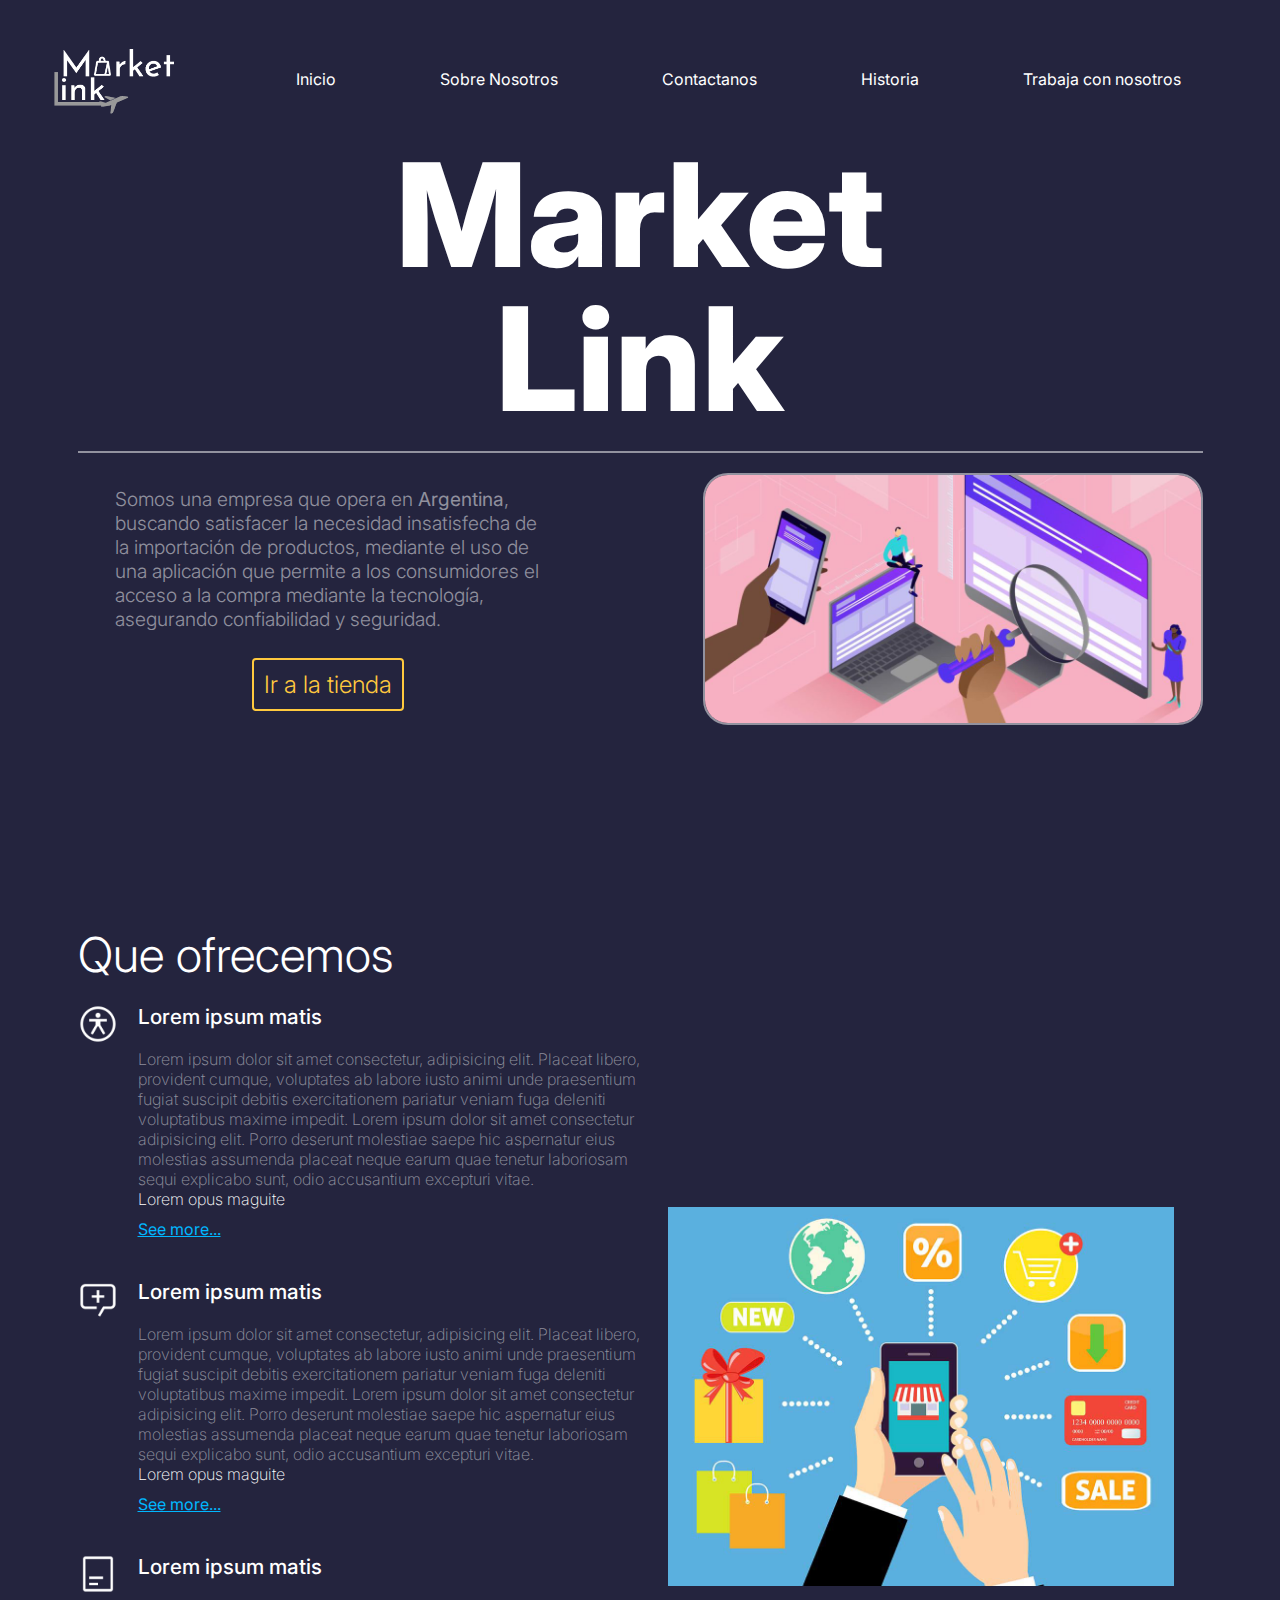
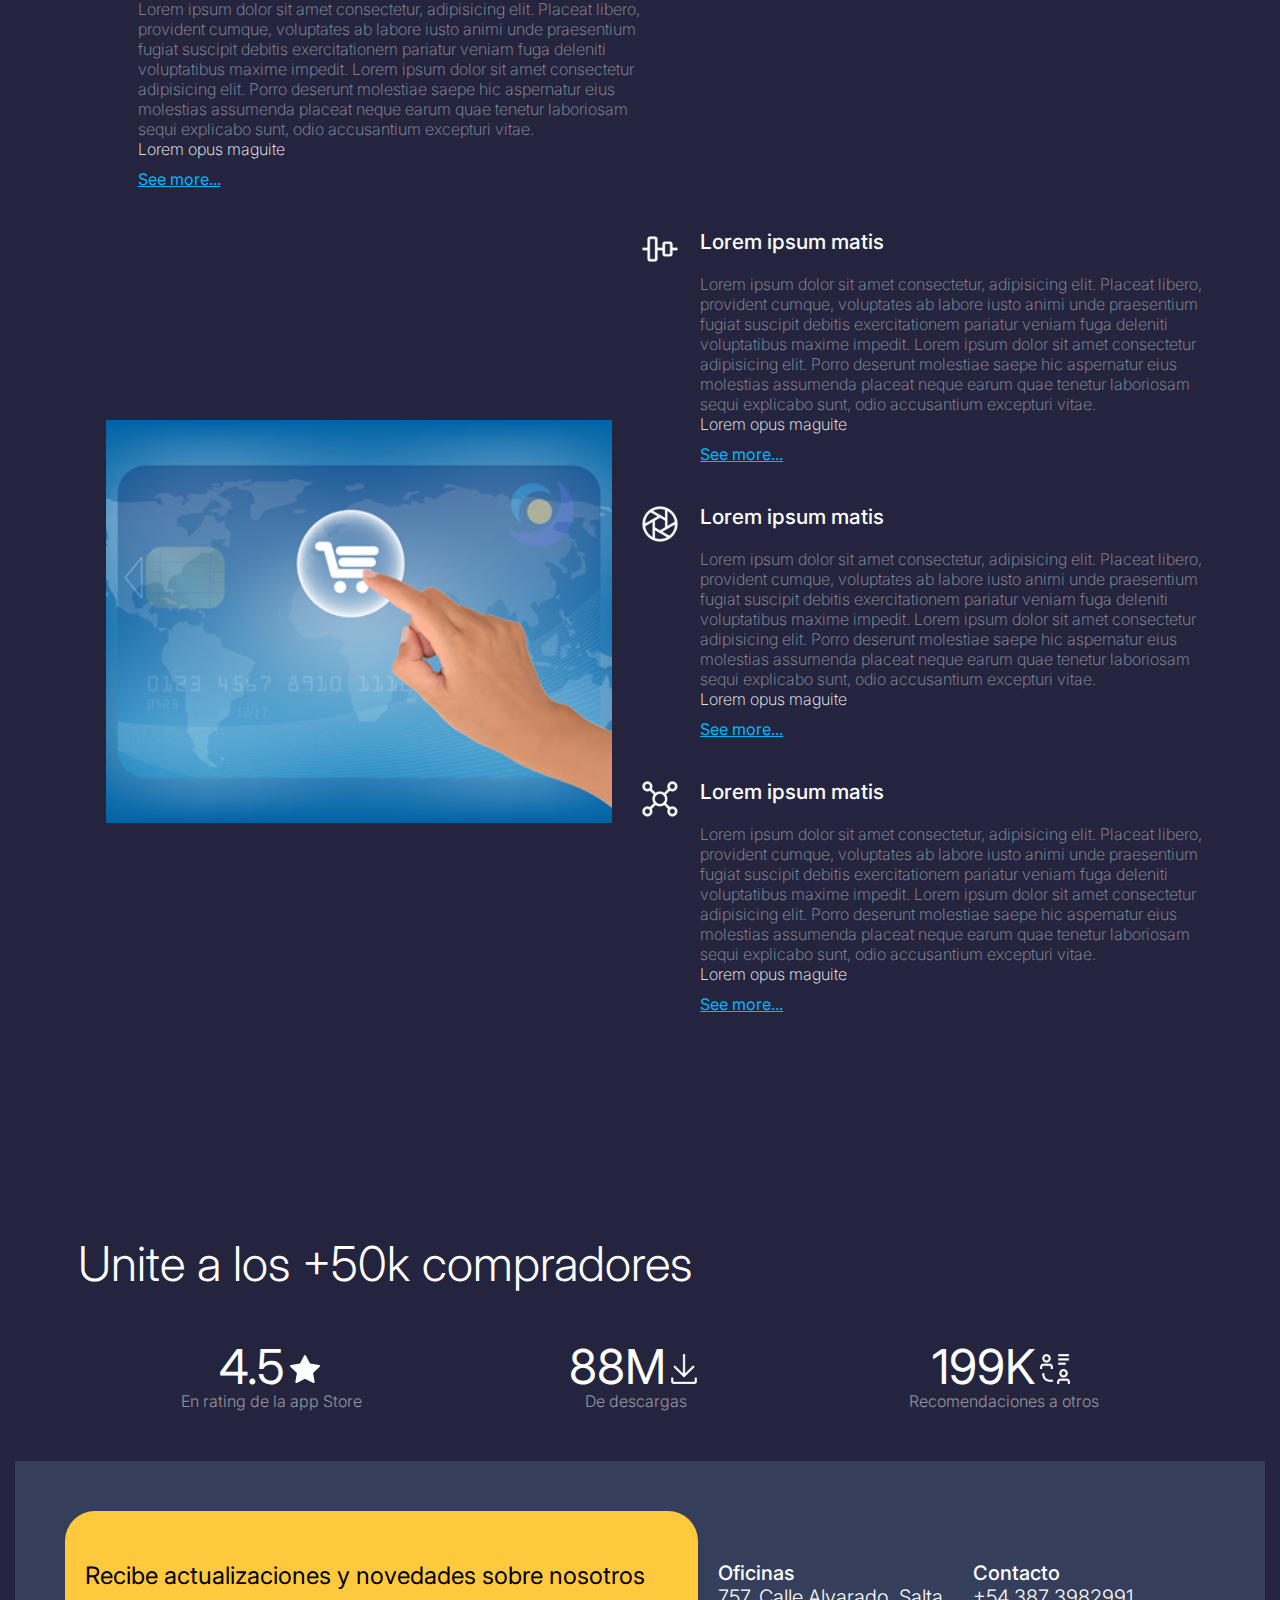
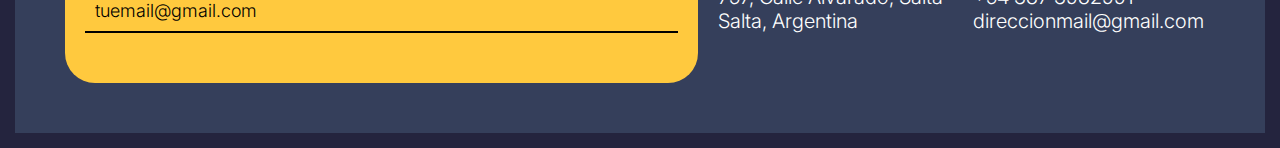
<file: index.html>
<!DOCTYPE html>
<html lang="en">
<head>
  <meta charset="UTF-8">
  <meta http-equiv="X-UA-Compatible" content="IE=edge">
  <meta name="viewport" content="width=device-width, initial-scale=1.0">
  <meta name="keywords" content="MERCADO, TIENDA, SHOP, ECOMERCE, ARGENTINA, MARKET, PRODUCTOS, COMPRA, VENTA">
  <meta name="description" content="Pagina principal de MarketLink, la pagina numero 1 de compras online en Argentina">
  <title>MarketLink Inicio</title>
  <link rel="stylesheet" href="./css/style.css">
  <link rel="stylesheet" href="https://cdnjs.cloudflare.com/ajax/libs/animate.css/4.1.1/animate.min.css">
  <!-- Este linkeo debe descomentarse unicamente en vista desktop, en mobile permanecer comentado ya que produce errores -->
</head>
<body>
  <header>
    <img src="./img/logotipoclaro.png" alt="Logo">
    <ul>
      <a href="./index.html">Inicio</a>
      <a href="#">Sobre Nosotros</a>
      <a href="./html/contacto.html">Contactanos</a>
      <a href="#">Historia</a>
      <a href="#">Trabaja con nosotros</a>
    </ul>
  </header>
  <main>
    <section class="hero-1">
      <h1 class="animate__slideInLeft tittle">Market</h1>
      <h1 class="animate__slideInLeft tittle">Link</h1>
    </section>
    <hr>
    <section class="hero-2">
      <div>
        <h3>Somos una empresa que opera en <strong>Argentina</strong>, buscando satisfacer la necesidad insatisfecha de la importación de productos, mediante el uso de una aplicación que permite a los consumidores el acceso a la compra mediante la tecnología, asegurando confiabilidad y seguridad.</h3>
        <button>Ir a la tienda</button>
      </div>
      <img src="./img/hero1img.jpg" alt="Demostrative-img">
    </section>
    <section class="hero-3">
      <h2>Que ofrecemos</h2>
      <div class="grid-hero3">
        <div class="ofr">
        <img src="./img/carbon_accessibility-alt.png" alt="Imagen de icono">
        <div>
          <h5>Lorem ipsum matis</h5>
          <p>Lorem ipsum dolor sit amet consectetur, adipisicing elit. Placeat libero, provident cumque, voluptates ab labore iusto animi unde praesentium fugiat suscipit debitis exercitationem pariatur veniam fuga deleniti voluptatibus maxime impedit. Lorem ipsum dolor sit amet consectetur adipisicing elit. Porro deserunt molestiae saepe hic aspernatur eius molestias assumenda placeat neque earum quae tenetur laboriosam sequi explicabo sunt, odio accusantium excepturi vitae.</p>
          <h6>Lorem opus maguite</h6>
          <a href="">See more...</a>
        </div>
      </div>
      <div class="ofr">
        <img src="./img/carbon_add-comment.png" alt="Imagen de icono">
        <div>
          <h5>Lorem ipsum matis</h5>
          <p>Lorem ipsum dolor sit amet consectetur, adipisicing elit. Placeat libero, provident cumque, voluptates ab labore iusto animi unde praesentium fugiat suscipit debitis exercitationem pariatur veniam fuga deleniti voluptatibus maxime impedit. Lorem ipsum dolor sit amet consectetur adipisicing elit. Porro deserunt molestiae saepe hic aspernatur eius molestias assumenda placeat neque earum quae tenetur laboriosam sequi explicabo sunt, odio accusantium excepturi vitae.</p>
          <h6>Lorem opus maguite</h6>
          <a href="">See more...</a>
        </div>
      </div>
      <div class="ofr">
        <img src="./img/carbon_align-box-bottom-left.png" alt="Imagen de icono">
        <div>
          <h5>Lorem ipsum matis</h5>
          <p>Lorem ipsum dolor sit amet consectetur, adipisicing elit. Placeat libero, provident cumque, voluptates ab labore iusto animi unde praesentium fugiat suscipit debitis exercitationem pariatur veniam fuga deleniti voluptatibus maxime impedit. Lorem ipsum dolor sit amet consectetur adipisicing elit. Porro deserunt molestiae saepe hic aspernatur eius molestias assumenda placeat neque earum quae tenetur laboriosam sequi explicabo sunt, odio accusantium excepturi vitae.</p>
          <h6>Lorem opus maguite</h6>
          <a href="">See more...</a>
        </div>
      </div>
      <img src="./img/hero3img.jpg" alt="Heroimg" class="imgHero3-1">
      <div class="ofr">
        <img src="./img/carbon_align-vertical-center.png" alt="Imagen de icono">
        <div>
          <h5>Lorem ipsum matis</h5>
          <p>Lorem ipsum dolor sit amet consectetur, adipisicing elit. Placeat libero, provident cumque, voluptates ab labore iusto animi unde praesentium fugiat suscipit debitis exercitationem pariatur veniam fuga deleniti voluptatibus maxime impedit. Lorem ipsum dolor sit amet consectetur adipisicing elit. Porro deserunt molestiae saepe hic aspernatur eius molestias assumenda placeat neque earum quae tenetur laboriosam sequi explicabo sunt, odio accusantium excepturi vitae.</p>
          <h6>Lorem opus maguite</h6>
          <a href="">See more...</a>
        </div>
      </div>   <div class="ofr">
        <img src="./img/carbon_aperture.png" alt="Imagen de icono">
        <div>
          <h5>Lorem ipsum matis</h5>
          <p>Lorem ipsum dolor sit amet consectetur, adipisicing elit. Placeat libero, provident cumque, voluptates ab labore iusto animi unde praesentium fugiat suscipit debitis exercitationem pariatur veniam fuga deleniti voluptatibus maxime impedit. Lorem ipsum dolor sit amet consectetur adipisicing elit. Porro deserunt molestiae saepe hic aspernatur eius molestias assumenda placeat neque earum quae tenetur laboriosam sequi explicabo sunt, odio accusantium excepturi vitae.</p>
          <h6>Lorem opus maguite</h6>
          <a href="">See more...</a>
        </div>
      </div>   <div class="ofr">
        <img src="./img/carbon_api.png" alt="Imagen de icono">
        <div>
          <h5>Lorem ipsum matis</h5>
          <p>Lorem ipsum dolor sit amet consectetur, adipisicing elit. Placeat libero, provident cumque, voluptates ab labore iusto animi unde praesentium fugiat suscipit debitis exercitationem pariatur veniam fuga deleniti voluptatibus maxime impedit. Lorem ipsum dolor sit amet consectetur adipisicing elit. Porro deserunt molestiae saepe hic aspernatur eius molestias assumenda placeat neque earum quae tenetur laboriosam sequi explicabo sunt, odio accusantium excepturi vitae.</p>
          <h6>Lorem opus maguite</h6>
          <a href="">See more...</a>
        </div>
      </div>
      <img src="./img/hero3img2.jpg" alt="Hero3img" class="imgHero3-2">
      </div>
    </section>
    <section class="hero-4">
      <h2>Unite a los +50k compradores</h2>
      <div class="flexHero4">
        <div class="info">
          <h4>4.5<img src="./img/starts.svg"></h4>
          <p>En rating de la app Store</p>
        </div>
        <div class="info">
          <h4>88M<img src="./img/Vector-1.png"></h4>
          <p>De descargas</p>
        </div>
        <div class="info">
          <h4>199K<img src="./img/Vector.png"></h4>
          <p>Recomendaciones a otros</p>
        </div>
      </div>
    </section>
  </main>
  <footer>
    <div>
      <h4>Recibe actualizaciones y novedades sobre nosotros</h4>
      <input type="email" name="" id="" placeholder="tuemail@gmail.com">
    </div>
    <ul>
      <h6>Oficinas</h6>
      <li>757, Calle Alvarado, Salta</li>
      <li>Salta, Argentina</li>
    </ul>
    <ul>
      <h6>Contacto</h6>
      <li>+54 387 3982991</li>
      <li>direccionmail@gmail.com</li>
    </ul>
  </footer>
</body>
</html>
</file>
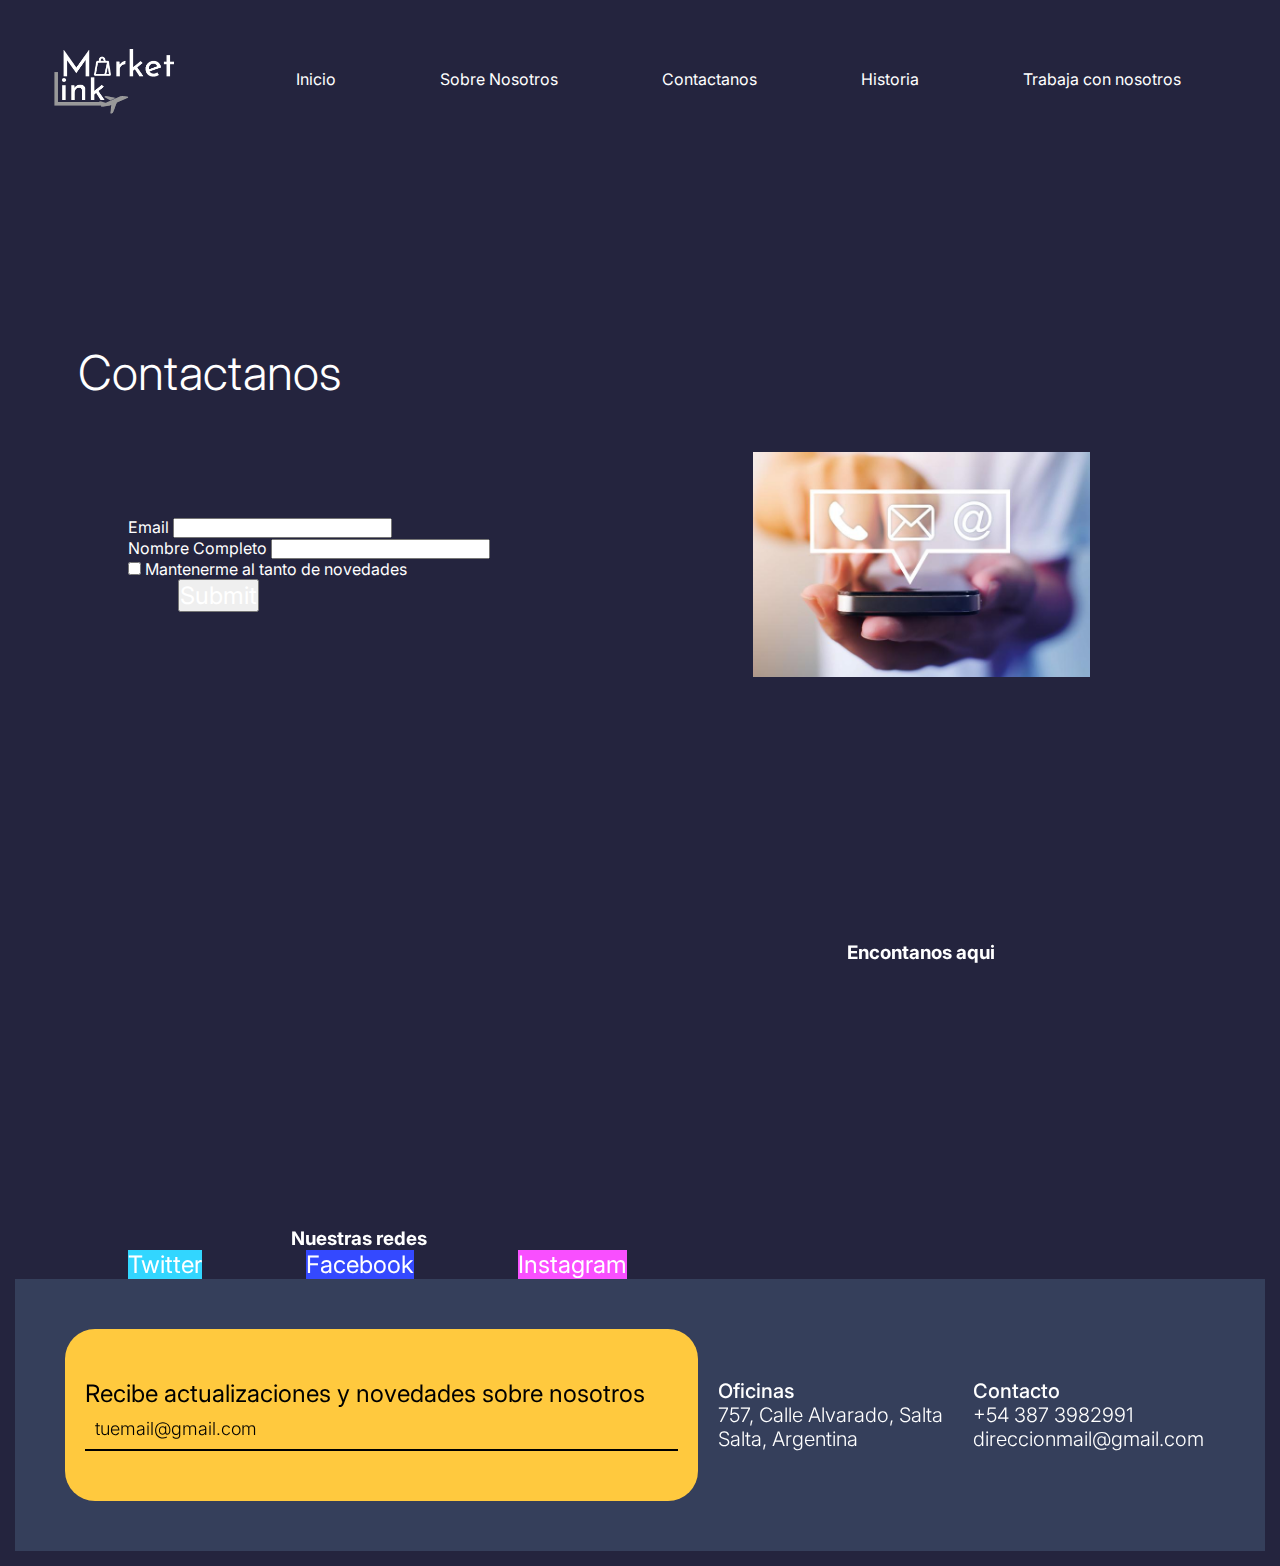
<file: html/contacto.html>
<!DOCTYPE html>
<html lang="en">
<head>
  <meta charset="UTF-8">
  <meta http-equiv="X-UA-Compatible" content="IE=edge">
  <meta name="viewport" content="width=device-width, initial-scale=1.0">
  <meta name="keywords" content="CONTACTO, MARKETLINK, COMPRA, VENTA, DIRECTO">
  <meta name="description" content="Pagina de contacto de la Web MarketLink">
  <title>Contacto Directo</title>
  <link rel="stylesheet" href="../css/style.css">

<!-- Linkeando stylesheet de boostrap -->
  <link href="https://cdn.jsdelivr.net/npm/bootstrap@5.2.0-beta1/dist/css/bootstrap.min.css" rel="stylesheet" integrity="sha384-0evHe/X+R7YkIZDRvuzKMRqM+OrBnVFBL6DOitfPri4tjfHxaWutUpFmBp4vmVor" crossorigin="anonymous">
</head>
<body style="background-color: #24243e;">
  <header>
    <img src="../img/logotipoclaro.png" alt="Logo">
    <ul>
      <a href="../index.html">Inicio</a>
      <a href="#">Sobre Nosotros</a>
      <a href="./contacto.html">Contactanos</a>
      <a href="#">Historia</a>
      <a href="#">Trabaja con nosotros</a>
    </ul>
  </header>
  <main id="main2">
    <h2>Contactanos</h2>
    <section class="flexContacto">
      <form>
      <div class="mb-3">
        <label for="exampleInputEmail1" class="form-label">Email</label>
        <input type="email" class="form-control" id="exampleInputEmail1" aria-describedby="emailHelp">
      </div>
      <div class="mb-3">
        <label for="exampleInputPassword1" class="form-label">Nombre Completo</label>
        <input type="password" class="form-control" id="exampleInputPassword1">
      </div>
      <div class="mb-3 form-check">
        <input type="checkbox" class="form-check-input" id="exampleCheck1">
        <label class="form-check-label" for="exampleCheck1">Mantenerme al tanto de novedades</label>
      </div>
      <button type="submit" class="btn btn-primary">Submit</button>
    </form>
    <img src="../img/contactoimg.jpg" alt="ImgContacto">
    </section>
    <section class="flexContacto">
      <iframe src="https://www.google.com/maps/embed?pb=!1m18!1m12!1m3!1d821.0198729213057!2d-58.43050980532618!3d-34.60215136264081!2m3!1f0!2f0!3f0!3m2!1i1024!2i768!4f13.1!3m3!1m2!1s0x95bcca6fe9a6122b%3A0xe1bc40dd2201a849!2sComex%20Sud%20Argentina!5e0!3m2!1ses-419!2sar!4v1655018468787!5m2!1ses-419!2sar" width="600" height="450" style="border:0;" allowfullscreen="" loading="lazy" referrerpolicy="no-referrer-when-downgrade"></iframe>
      <h3>Encontanos aqui</h3>
    </section>
    <section class="section--redes">
      <h3>Nuestras redes</h3>
      <a class="btn--twitter" href="#">Twitter</a>
      <a class="btn--facebook" href="#">Facebook</a>
      <a class="btn--instagram" href="#">Instagram</a>
    </section>
  </main>
  <footer>
    <div>
      <h4>Recibe actualizaciones y novedades sobre nosotros</h4>
      <input type="email" name="" id="" placeholder="tuemail@gmail.com">
    </div>
    <ul>
      <h6>Oficinas</h6>
      <li>757, Calle Alvarado, Salta</li>
      <li>Salta, Argentina</li>
    </ul>
    <ul>
      <h6>Contacto</h6>
      <li>+54 387 3982991</li>
      <li>direccionmail@gmail.com</li>
    </ul>
  </footer>
</body>
</html>
</file>
<file: css/style.css>
@import url("https://fonts.googleapis.com/css2?family=Inter:wght@200;300;400;500;600;700;800&display=swap");
body {
  background-color: #24243e;
  padding: 15px; }
  body header img {
    height: 128px; }
  body header ul {
    list-style: none; }
    body header ul li {
      margin: 0 20px;
      transition: 0.5s ease-out; }
      body header ul li:hover {
        background-color: #FFC93E;
        color: #000; }

/* Reset Html */
* {
  padding: 0;
  margin: 0;
  box-sizing: border-box;
  font-family: 'Inter', monospace; }

body {
  background-color: #24243e; }

/* Estilado header */
header {
  display: flex;
  width: 100%;
  justify-content: space-around; }

header img {
  height: 120px; }

header ul {
  margin: auto 0; }

header a {
  color: #fff;
  font-size: 1rem;
  text-decoration: none;
  margin: 0 50px;
  font-weight: 400;
  position: relative;
  transition: 0.5s ease-out; }

header a:hover {
  color: #000; }

header a::before {
  content: "";
  height: 150%;
  width: 0;
  position: absolute;
  top: -25%;
  left: -5%;
  background-color: #FFC93E;
  transition: 0.5s ease-out;
  z-index: -1; }

header a:hover::before {
  width: 110%; }

/* Estilado main */
.hero-1 {
  display: flex;
  flex-direction: column;
  justify-content: center;
  align-items: center;
  width: 100%;
  position: relative; }

.hero-1 h1 {
  color: #fff;
  font-size: 9rem;
  font-weight: 800;
  line-height: 100%;
  animation: slideInLeft 1s; }

hr {
  width: 90%;
  border: none;
  height: 2px;
  background-color: rgba(255, 255, 255, 0.5);
  margin: 20px auto; }

.hero-2 {
  display: flex;
  justify-content: space-around; }

.hero-2 h3 {
  color: rgba(255, 255, 255, 0.5);
  font-size: 1.2rem;
  font-weight: 300;
  margin: 0 100px; }

.hero-2 img {
  width: 40%;
  margin: 0 5%;
  border: solid 2px rgba(255, 255, 255, 0.5);
  border-radius: 25px; }

.hero-2 div {
  display: flex;
  flex-direction: column;
  align-items: center;
  width: 50%;
  justify-content: space-around; }

.hero-2 button {
  font-size: 1.5rem;
  color: #FFC93E;
  background-color: transparent;
  padding: 10px;
  font-weight: 300;
  border-radius: 4px;
  border: solid 2px #FFC93E;
  box-shadow: inset 0 0 0 0 #FFC93E;
  transition: 0.5s ease-out; }

.hero-2 button:hover {
  box-shadow: inset 200px 0 0 0 #FFC93E;
  color: #000;
  border: none; }

.hero-3 {
  width: 90%;
  margin: 20px auto; }

h2 {
  color: #fff;
  font-size: 3rem;
  font-weight: 300;
  margin-top: 200px; }

.ofr {
  display: flex;
  width: 100%;
  margin: 20px 0;
  transition: 0.5s ease-out; }

.ofr img {
  height: 40px; }

.ofr div {
  margin-left: 20px; }

.ofr h5 {
  font-size: 1.3rem;
  color: #fff;
  font-weight: 500;
  margin-bottom: 20px; }

.ofr p {
  font-size: 1rem;
  color: rgba(255, 255, 255, 0.5);
  font-weight: 200; }

.ofr h6 {
  font-size: 1rem;
  color: #fff;
  font-weight: 200;
  margin-bottom: 10px; }

.ofr a {
  font-size: 1rem;
  color: #00b7ff; }

.ofr:hover {
  box-shadow: #FFC93E 5px 0 0; }

.grid-hero3 {
  display: grid;
  grid-template-areas: "of1 img" "of2 img" "of3 img" "img2 of4" "img2 of5" "img2 if6";
  grid-template-columns: repeat(2, 1fr);
  grid-template-rows: repeat(6, auto); }

.imgHero3-1 {
  grid-area: img;
  width: 90%;
  margin: auto auto; }

.imgHero3-2 {
  grid-area: img2;
  width: 90%;
  margin: auto auto; }

.hero-4 {
  width: 90%;
  margin: 0 auto; }

.info {
  display: flex;
  flex-direction: column;
  justify-content: space-around;
  align-items: center;
  transition: 0.5s ease-out;
  padding: 30px;
  border-radius: 15px;
  margin: 20px 0; }

.info h4 {
  color: #fff;
  font-size: 3rem;
  font-weight: 400;
  line-height: 100%; }

.info h4 img {
  height: 30px;
  margin: auto 5px; }

.info p {
  color: rgba(255, 255, 255, 0.5);
  font-size: 1rem;
  font-weight: 300; }

.flexHero4 {
  display: flex;
  justify-content: space-around; }

.info:hover {
  box-shadow: 0 0px 20px 0px #000; }

/* Estilado footer */
footer {
  display: grid;
  grid-template-columns: 55% auto auto;
  grid-gap: 20px;
  grid-template-areas: "div ul1 ul2";
  background-color: #353F5B;
  padding: 50px;
  width: 100%;
  align-items: center; }

footer div {
  background-color: #FFC93E;
  grid-area: div;
  border-radius: 30px;
  padding: 50px 20px; }

footer ul {
  list-style: none;
  color: white; }

footer h6 {
  font-size: 20px;
  font-weight: 500; }

footer li {
  font-size: 20px;
  font-weight: 300; }

footer h4 {
  font-size: 24px;
  font-weight: 400; }

footer input {
  border: none;
  border-bottom: solid 2px #000;
  background-color: transparent;
  font-size: 18px;
  padding: 10px;
  width: 100%; }

footer input::placeholder {
  color: #000;
  font-weight: 300; }

/* Estilos extras pagina contacto */
#main2 {
  width: 90%;
  margin: 0 auto; }

#main2 h2 {
  color: #fff; }

form {
  color: #fff;
  margin: 50px;
  width: 50%; }

.flexContacto {
  display: flex;
  margin: 50px 0;
  align-items: center; }

.flexContacto img {
  width: 30%;
  margin: auto 10%; }

.flexContacto h3 {
  color: #fff;
  width: 50%;
  text-align: center; }

.flexContacto iframe {
  width: 50%; }

/* Media queries vista mobile 375px */
@media screen and (max-width: 425px) and (min-width: 1px) {
  body {
    width: 100%; }
  header ul {
    display: flex;
    flex-direction: column; }
  header ul a {
    width: 100%;
    margin: 10px 0;
    font-size: 1.4rem; }
  .hero-1 {
    display: flex;
    width: 100%; }
  .hero-1 h1 {
    font-size: 5rem; }
  .hero-2 {
    flex-direction: column; }
  .hero-2 div {
    width: 100%; }
  .hero-2 div h3 {
    margin: 20px 10px; }
  .hero-2 img {
    width: 90%;
    margin: 30px auto; }
  main .grid-hero3 {
    display: flex;
    flex-direction: column; }
  main .flexHero4 {
    flex-wrap: wrap; }
  footer {
    padding: 10px;
    display: flex;
    flex-direction: column; }
  .flexContacto {
    flex-direction: column; }
  .flexContacto img {
    width: 100%; }
  .flexContacto iframe {
    width: 100%;
    order: 2; } }

.section--redes h3 {
  color: #fff;
  width: 50%;
  text-align: center; }

.btn--twitter {
  background-color: #32d6ff; }

.btn--twitter:hover {
  color: #000; }

.btn--facebook {
  background-color: #3449ff; }

.btn--facebook:hover {
  color: #000; }

.btn--instagram {
  background-color: #f94fff; }

.btn--instagram:hover {
  color: #000; }

.btn, .btn--twitter, .btn--facebook, .btn--instagram {
  color: #fff;
  font-size: 1.5rem;
  text-decoration: none;
  cursor: pointer;
  transition: 0.5s ease-out;
  margin: 0 50px; }

form {
  height: auto;
  width: 100%; }
</file>
